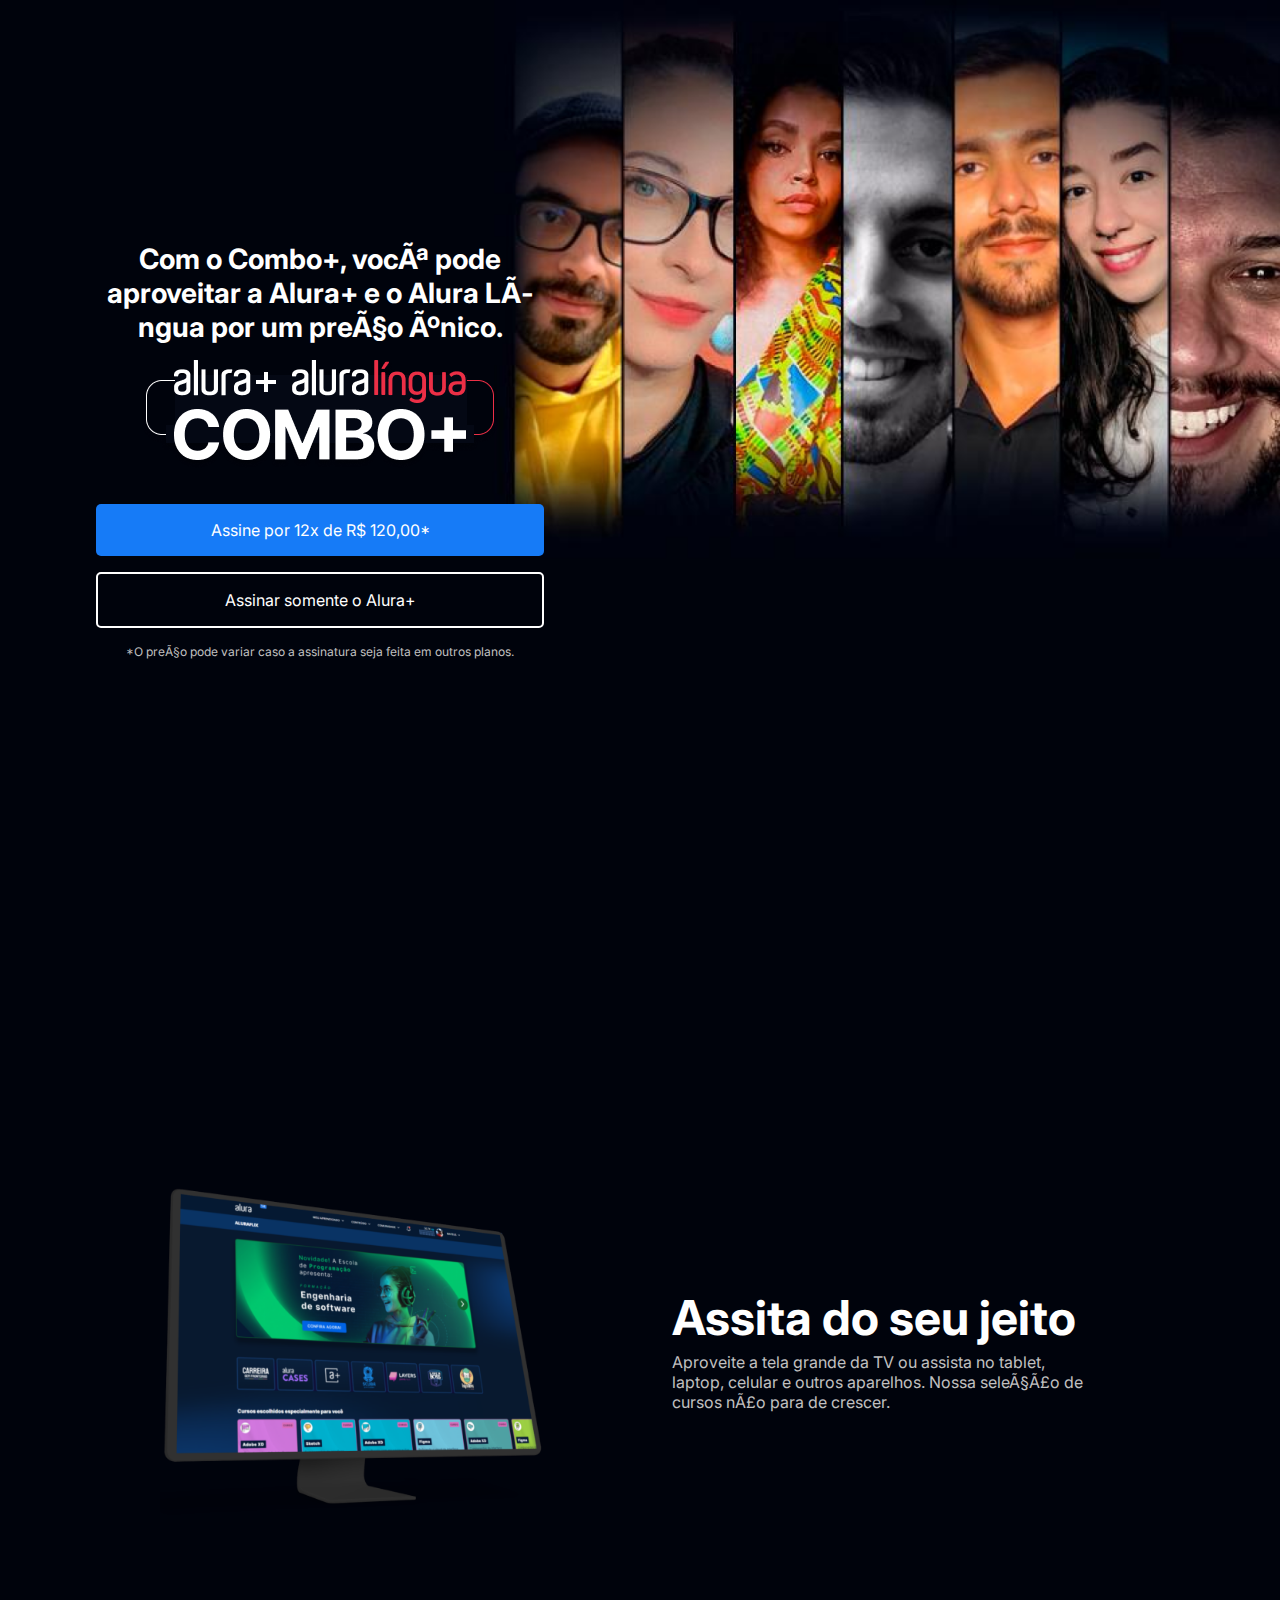
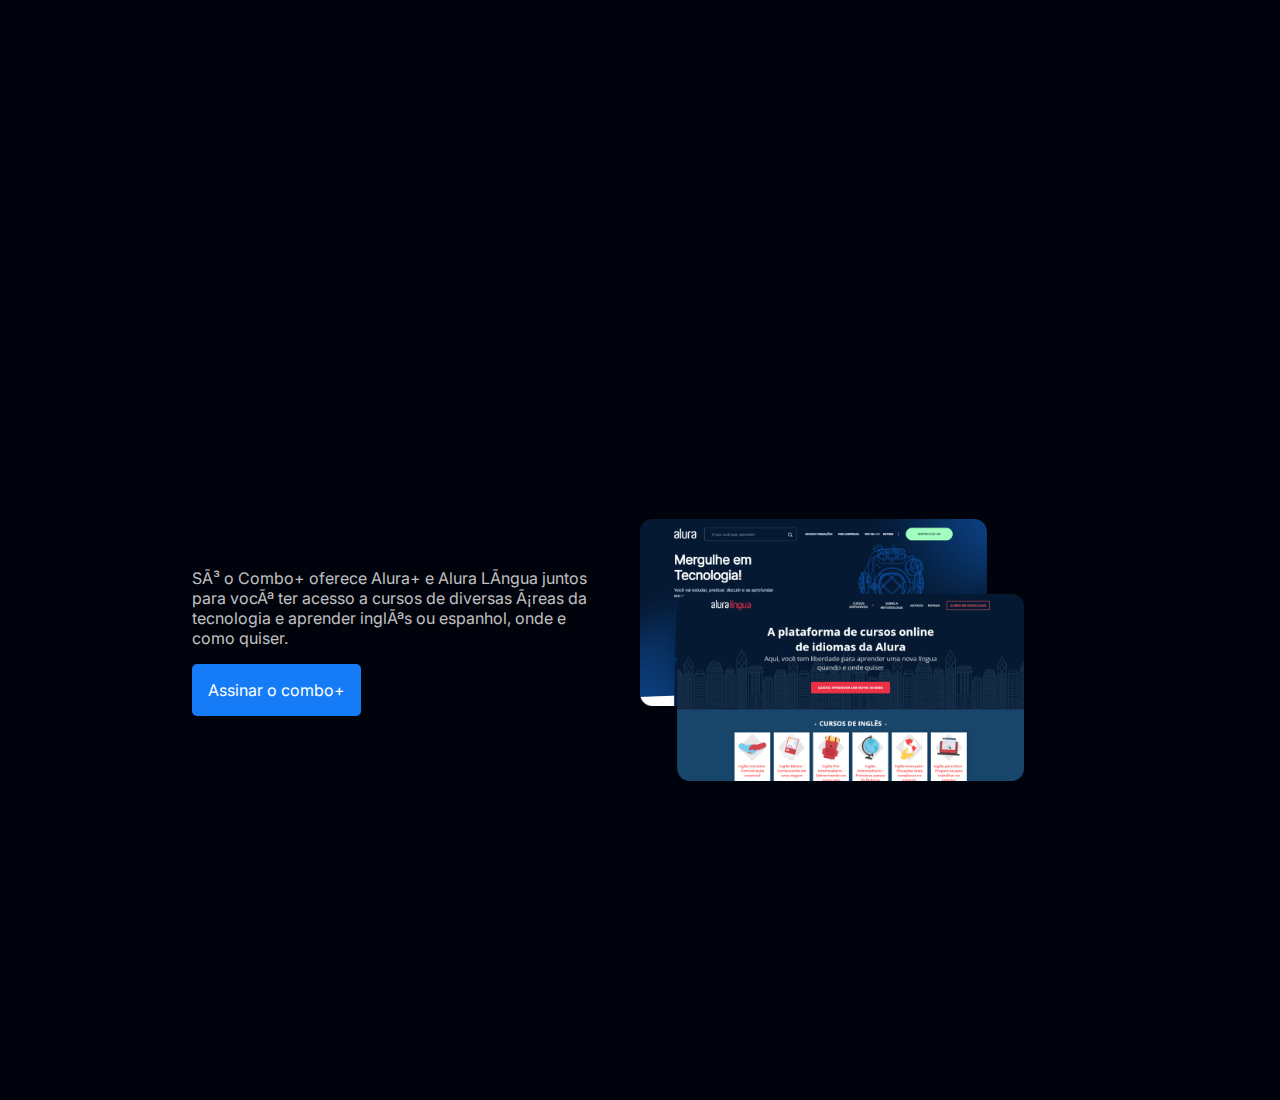
<file: index.html>
<!DOCTYPE html>
<html>

    <head>
        <title>Norway Express</title>
        <meta charset="UTF=8"
        meta name="viewport" content="width=device-width, initial-scale=1">
        <link rel="stylesheet" href="style.css">
        <link rel="preconnect" href="https://fonts.googleapis.com">
        <link rel="preconnect" href="https://fonts.gstatic.com" crossorigin>
        <link href="https://fonts.googleapis.com/css2?family=Inter:wght@400;700&display=swap" rel="stylesheet">
    
    <body>
        <section class="container principal">
        <div class="container__caixa">
        <h1 class="container__titulo">Com o Combo+, você pode aproveitar a Alura+ e o Alura Língua por um preço único.</h1>
        <img src="combo.png" alt="combo Alura" class="container__imagem">
        <a href="www.alura.com.br" class="container__botao">Assine por 12x de R$ 120,00*</a>
        <a href="www.alura.com.br" class="container__botao botao_secundario">Assinar somente o Alura+</a>
        <p class="container__aviso">*O preço pode variar caso a assinatura seja feita em outros planos.</p>
        </div>
        </section>
    </body>

    <section class="container secundario">
        <img src="plataformas.png" alt="Um monitor e um celular com o alura plus aberto" class="secundario__imagem">
        <div class="container__descricao">
            <h2 class="descricao__titulo">Assita do seu jeito</h2>
            <p class="descricao__texto">Aproveite a tela grande da TV ou assista no tablet, laptop, celular e outros aparelhos. Nossa seleção de cursos não para de crescer.</p>
        </div>
    </section>

    <section class="container secundario">
        <div class="container__descricao">
            <p class="descricao__texto">Só o Combo+ oferece Alura+ e Alura Língua juntos para você ter acesso a cursos de diversas áreas da tecnologia e aprender inglês ou espanhol, onde e como quiser.</p>
        <a href="www.alura.com.br" class="container__botao secundario__botao">Assinar o combo+</a>
        </div>
        <img src="Telas.png" alt="Tela do alura plus e do alura lingua" class="secundario__imagem">
    </section>
</html>
</file>
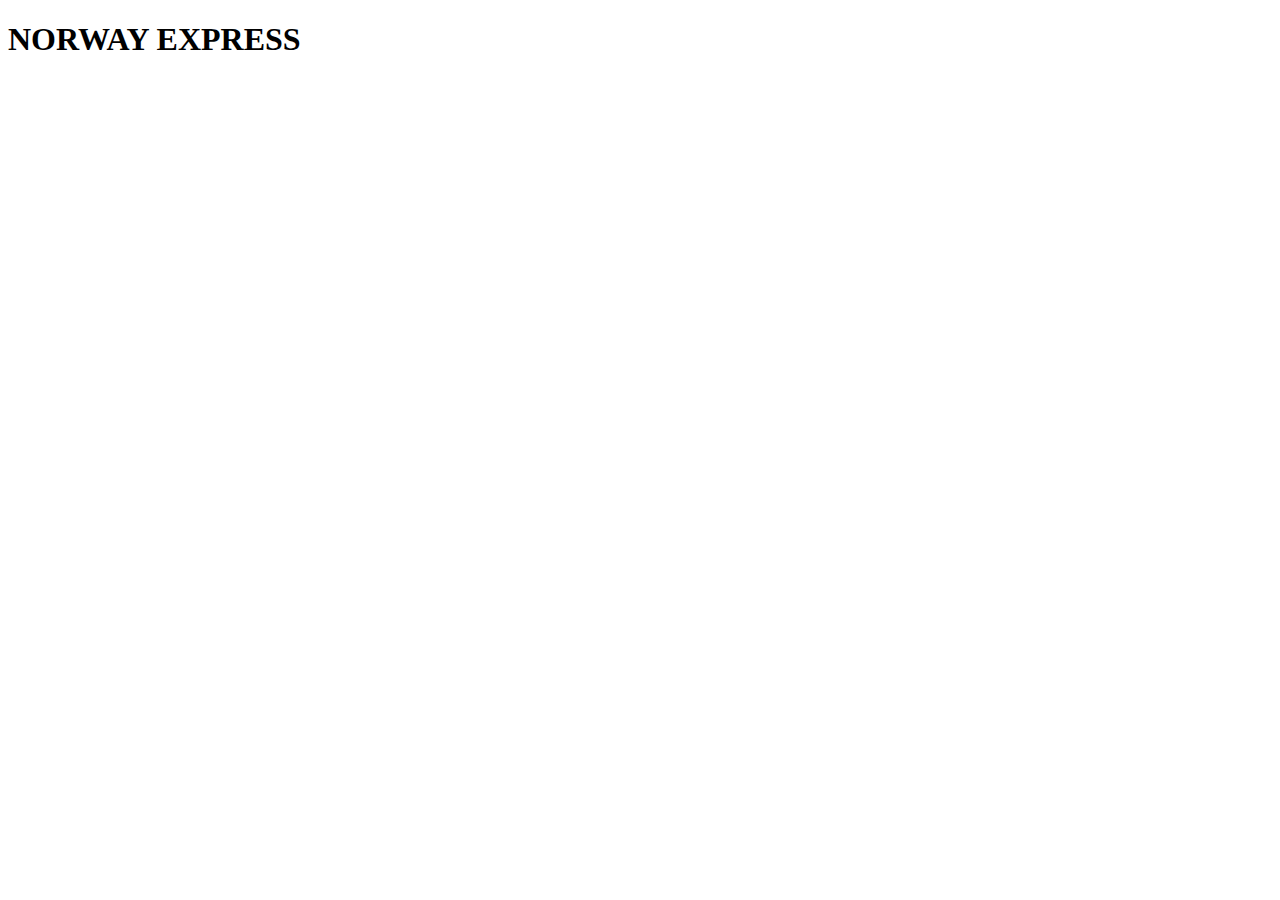
<file: BHP/index.html>
<!DOCTYPE html>
<html lang="en">
<head>
    <meta charset="UTF-8">
    <meta http-equiv="X-UA-Compatible" content="IE=edge">
    <meta name="viewport" content="width=device-width, initial-scale=1.0">
    <title>Document</title>
</head>
<body>
    <h1>NORWAY EXPRESS</h1>
</body>
</html>
</file>
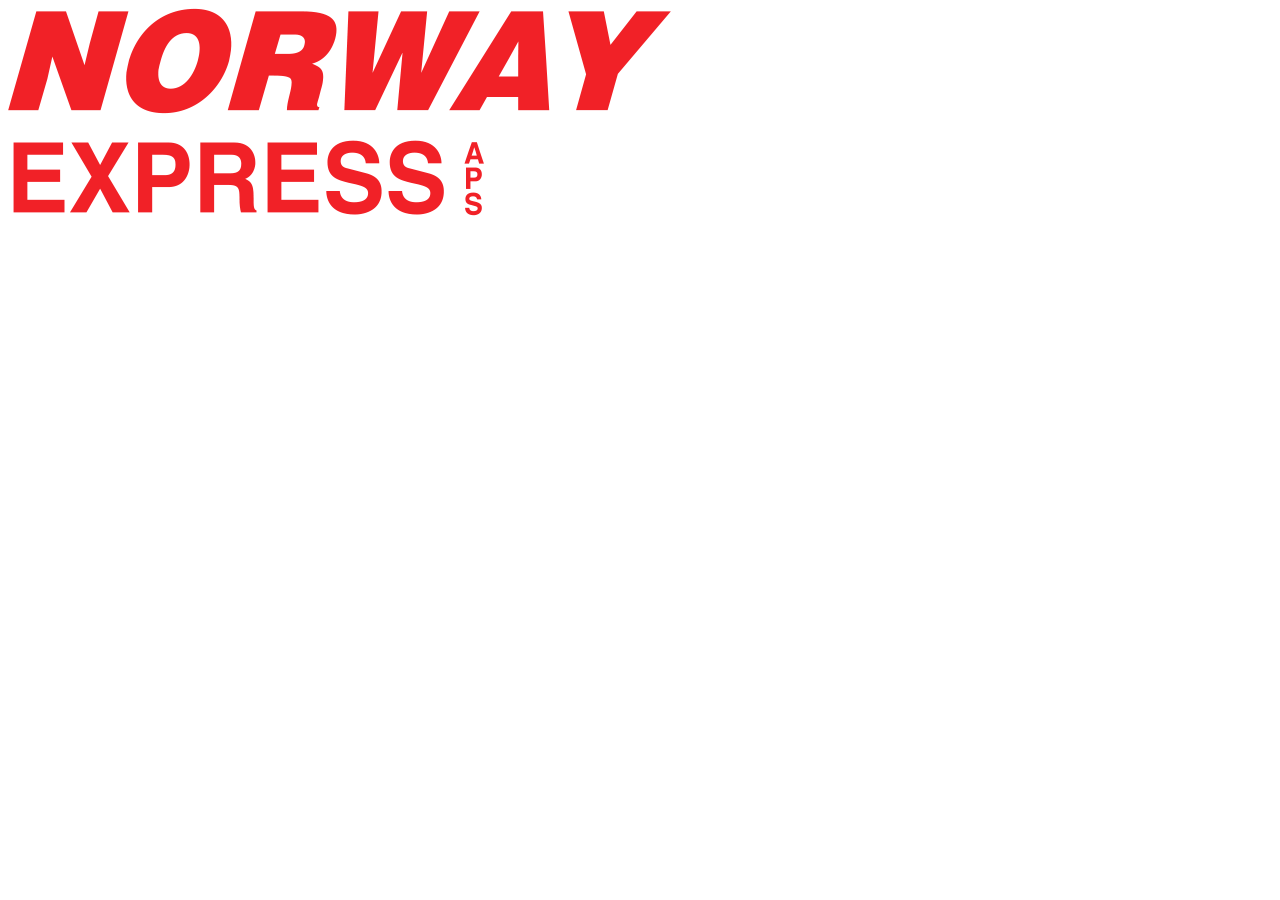
<file: Norway-Express-main/index.html>
<!DOCTYPE html>
<html lang="en">
<head>
    <meta charset="UTF-8">
    <meta http-equiv="X-UA-Compatible" content="IE=edge">
    <meta name="viewport" content="width=device-width, initial-scale=1.0">
    <title>Document</title>
    <link rel="stylesheet" href="style.css">
</head>
<body>
    <header>
        <img src="logo-stor.png" alt="logofdp">


    </header>
    
</body>
</html>
</file>
<file: style.css>
:root{
    --branco-principal: #FFFFFF;
    --cinza-secundario: #C0C0C0;
    --botao-azul: #167BF7;
    --cor-de-fundo: #00030C;
    --fonte-principal: 'inter';
}

body{
    background-color: var(--cor-de-fundo);
    color: var(--branco-principal);
    font-family: var(--fonte-principal);
    font-size:16px;
    font-weight: 400;
}

* {
    margin: 0;
    padding: 0;
}

.principal{
    background-image: url("Background.png");
    background-repeat: no-repeat;
    background-size: contain;
    align-items: center;
    text-align: center;
}

.container {
    height: 100vh;
    display: grid;
    grid-template-columns: 50% 50%;
}

.container__botao{
    background-color: var(--botao-azul);
    border-radius: 5px;
    padding: 1em;
    color: var(--branco-principal);
    display: block;
    text-decoration: none;
    margin-bottom: 1em;
}

.botao_secundario{
    background-color: transparent;
    border: 2px solid var(--branco-principal);
}

.container__aviso{
    font-size:12px;
    color: var(--cinza-secundario);
}

.container__titulo{
    font-size:28px;
    font-weight:700;
}

.container__imagem{
    margin:1em 0 2em 0;
}

.container__caixa{
    margin: 0 6em;
}

.secundario__imagem{
    width:80%;
}

.secundario{
    align-items: center;
    margin: 0 10em;
}

.descricao__titulo{
    font-weight: 700;
    font-size: 48px;
    color: var(--branco-principal);
    margin-bottom:0.1em;
}

.descricao__texto{
    color: var(--cinza-secundario);
}

.secundario__botao{
    display: inline-block;
    margin-top: 1em;
}

.container__descricao{
    padding: 2em;
}
</file>
<file: Norway-Express-main/style.css>
header
</file>
